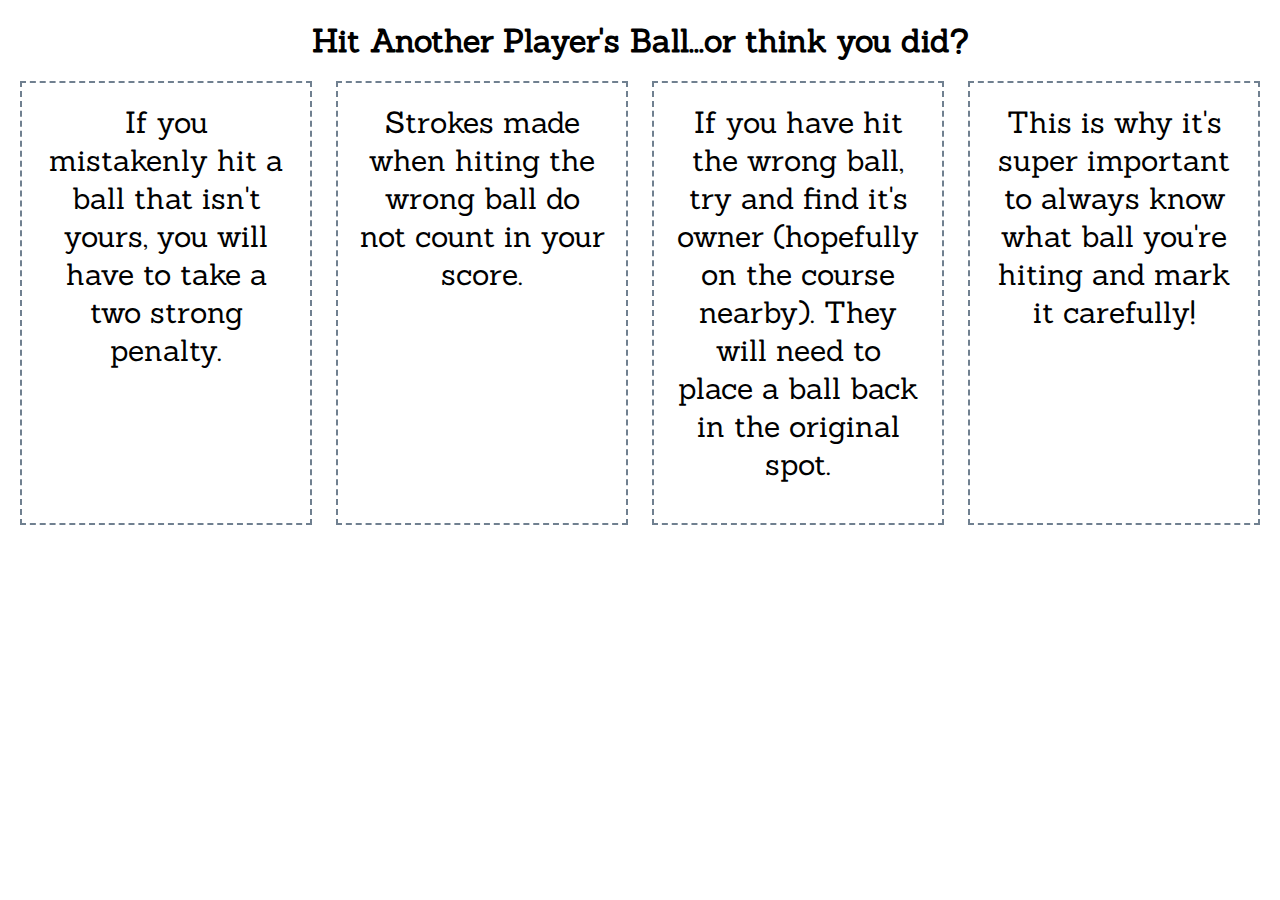
<file: another.html>
<!DOCTYPE html>
<html>
  <head>
    <meta charset="utf-8">
    <link rel="stylesheet" href="public/main.css">
    <link href="https://fonts.googleapis.com/css?family=Sanchez" rel="stylesheet">
    <title>Another's Ball</title>
  </head>
  <body>
    <h1>Hit Another Player's Ball...or think you did?</h1>
    <div class="ruling">
      <p>If you mistakenly hit a ball that isn't yours, you will have to take a two strong penalty.</p>

      <p>Strokes made when hiting the wrong ball do not count in your score. </p>

      <p>If you have hit the wrong ball, try and find it's owner (hopefully on the course nearby). They will need to place a ball back in the original spot.</p>

      <p>This is why it's super important to always know what ball you're hiting and mark it carefully!</p>


    </div>
  </body>
</html>
</file>
<file: public/main.css>
*{
  padding:0px;
  margin:0px;
  font-family: 'Sanchez', serif;
}

#nav{
  display: flex;
  justify-content: flex-end;
  background-color: mediumseagreen;
  height: 70px;

}

#nav a{
  color: white;
  border: 2px solid white;
  padding: 15px;
  margin: 10px 15px 10px 15px;
  text-decoration: none;
}

.container{
  background-image: url('../images/tyson-dudley-122441.jpg');
  background-size: cover;
  background-repeat: no-repeat;
  background-attachment: fixed;
  background-position: bottom;
  width: 100%;
  height: 500px;
  display: flex;
  justify-content: center;
  flex-direction: column;
  text-align: center;
  font-weight: bold;
}

.container h1{
  font-size: 100px;
}

h1{
  text-align: center;
  margin: 20px;
}

.ruling{
  display: flex;
  justify-content: space-between;
  margin: 20px;
  height: 100px;
}

.ruling a{
  text-decoration: none;
  color: darkslategray;
  margin-top: 30px;
}

.ruling p{
  text-align: center;
  font-size: 30px;
  width: 20%;
  height: 400px;;
  padding: 20px;
  border: 2px dashed slategray;
}

.promise{
  display: flex;
  text-align: center;
  flex-direction: column;
  justify-content: center;
  height: 400px;
  line-height: 40px;
  background-image: url('../images/sujan-sundareswaran-583.jpg');
  background-size: cover;
  background-repeat: no-repeat;
  background-attachment: fixed;
  background-position: bottom;
}

#text{
  align-self: center;
  width: 700px;
  background-color: white;
  opacity: .6;
  padding: 15px;
}
footer{
  background-color: mediumseagreen;
  text-align: right;
  height: 70px;
}
</file>
